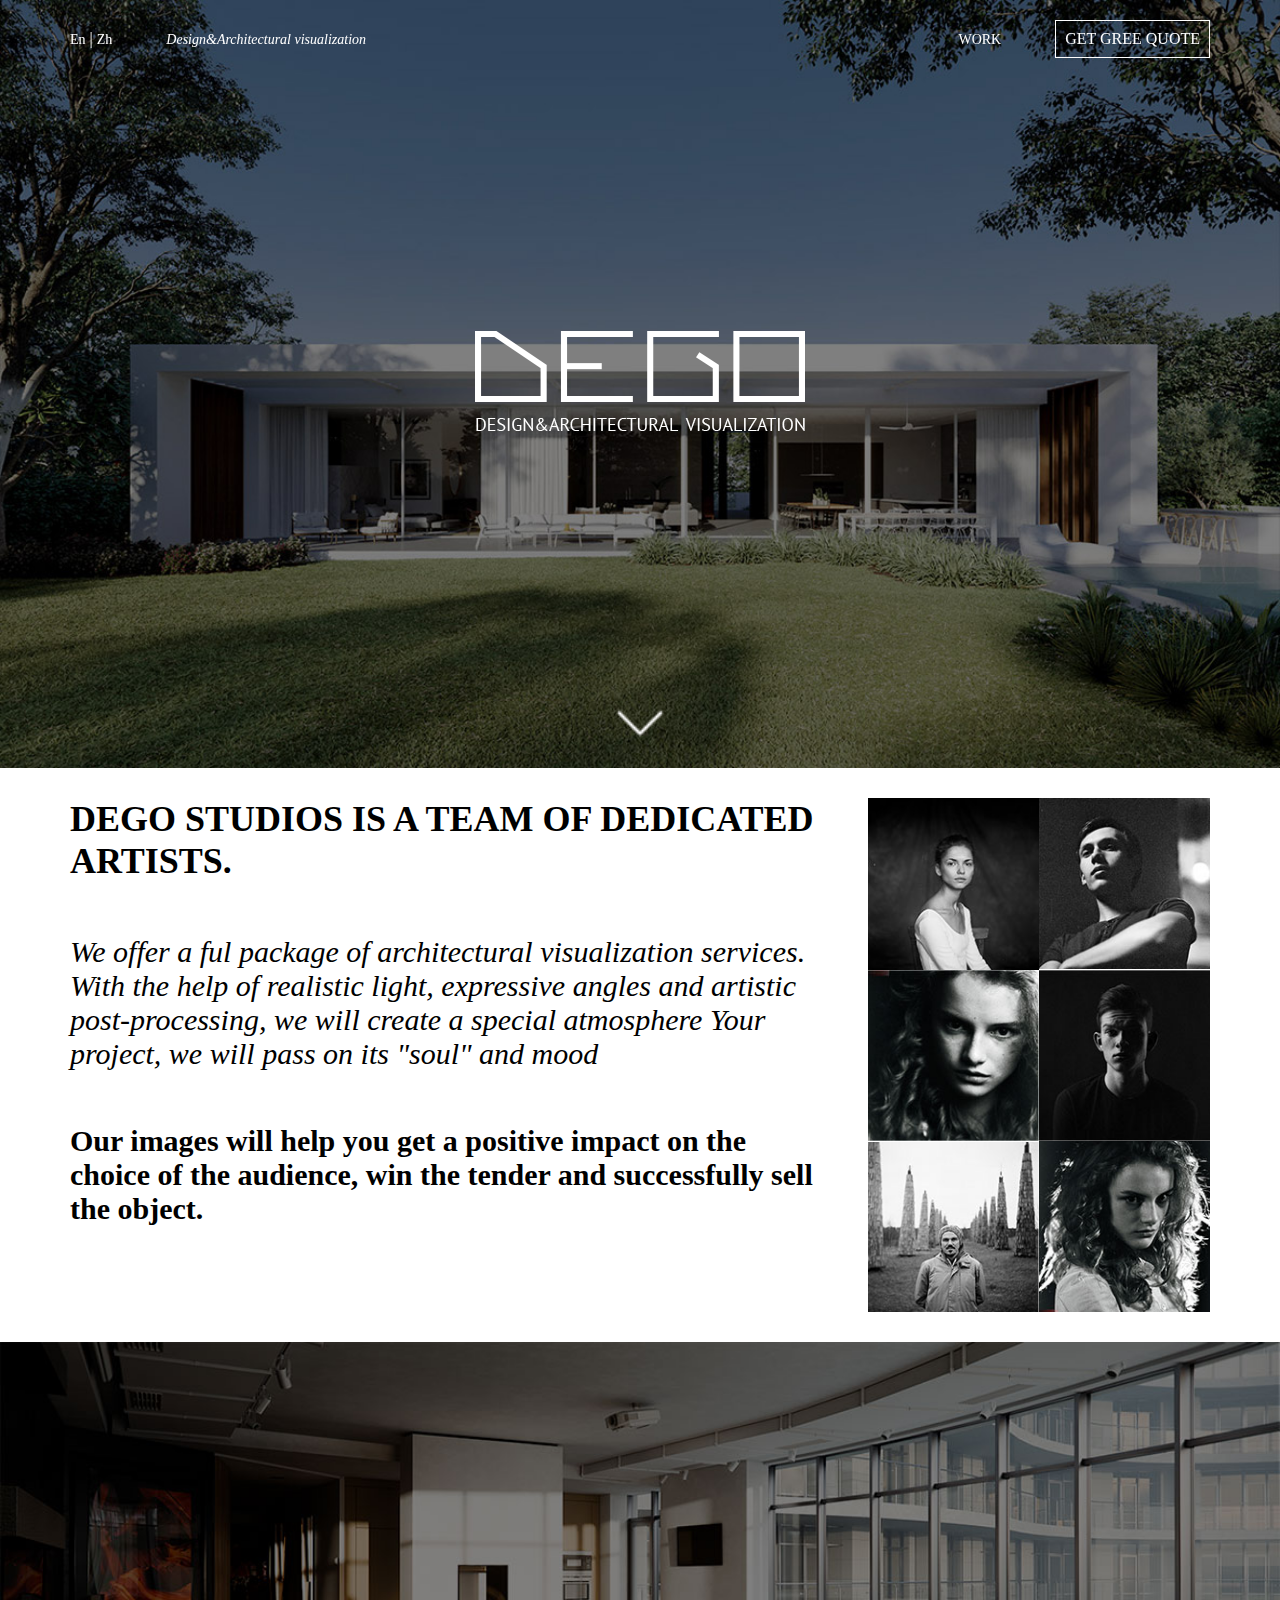
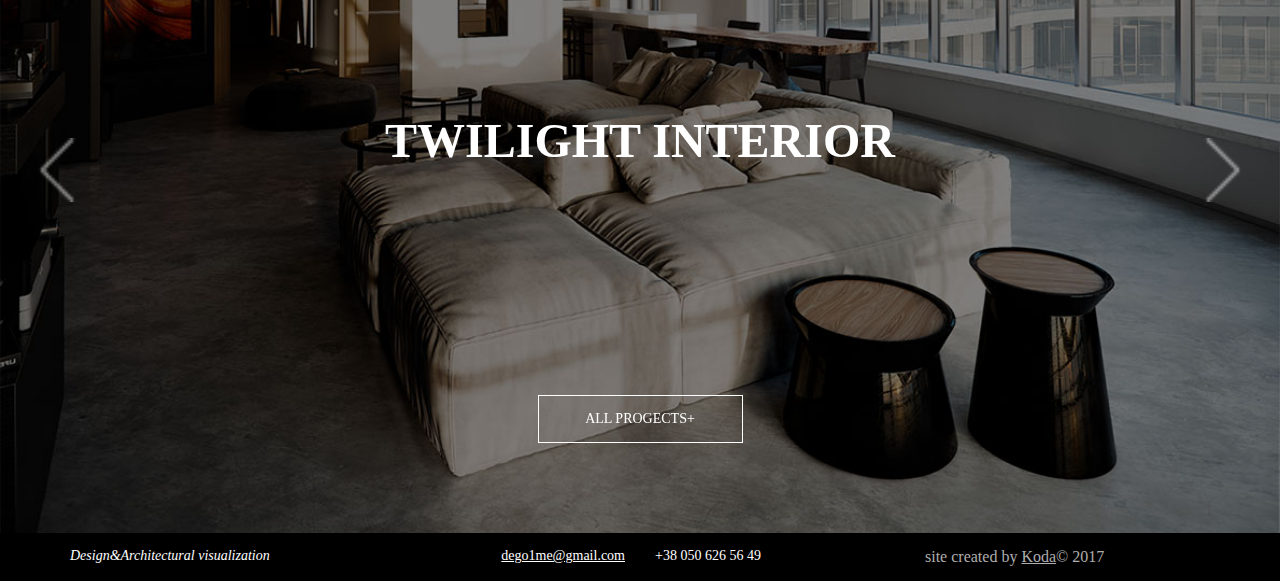
<file: degoS/index.html>
<!DOCTYPE html>
<html lang="en">
<head>
	<meta name="viewport" content="width=device-width, initial-scale=1.0">
	<meta charset="UTF-8">
	<title>lection9</title>
	<link rel="stylesheet" type="text/css" href="css/slick.css">
	<link rel="stylesheet" type="text/css" href="css/base.css">
	<link rel="stylesheet" type="text/css" href="css/main.css">
</head>
<body>
<div class="wrapper">
	<header class="header">
		<div class="container">
			<div class="headerLeft">
				<ul class="lang listReset">
					<li class="lang__item"><a class="lang__item__link" href="">En</a></li>
					<li class="lang__item"><a class="lang__item__link" href="">Zh</a></li>
				</ul>
					<a class="design" href="/">Design&Architectural visualization</a>
			</div>
			<div class="headerRight">
				<a class="works" href="#">work</a>
				<a class="btn" href="#">get gree quote</a>
			</div>
	</header>
			<div class="sliderTop">
 	 			<div class="sliderTop__item"><img src="images/slider1.jpg"><div class="logo">
				<img src="images/dego.png"></div></div>
  				<div class="sliderTop__item"><img src="images/slider2.jpg"><div class="logo">
				<img src="images/dego.png"></div></div>
  				<div class="sliderTop__item"><img src="images/wrapper.jpg"><div class="logo">
				<img src="images/dego.png"></div></div>
			</div>
			<div class="arrow__bottom">
				<img src="images/down-arrow.png">
			</div>
		</div>
</div>
	<!-- блок main-->	
<div class="main">
	<div class="container">
		<div class="main__left">
			<h1>dego studios is a team of dedicated artists.</h1>
			<p class="text_one">We offer a ful package of architectural visualization services. With the help of realistic light, expressive angles and artistic post-processing, we will create a special atmosphere Your project, we will pass on its "soul" and mood</p>
			<p class="text_two">Our images will help you get a positive impact on the choice of the audience, win the tender and successfully sell the object.
			</p>
		</div>
		<div class="main__right">
			<div class="block__img">
				<img src="images/foto1.jpg">
			</div>
			<div class="block__img">
				<img src="images/foto2.jpg">
			</div>
			<div class="block__img">
				<img src="images/foto3.jpg">
			</div>
			<div class="block__img">
				<img src="images/foto4.jpg">
			</div>
			<div class="block__img">
				<img src="images/foto5.jpg">
			</div>
			<div class="block__img">
				<img src="images/foto6.jpg">
			</div>	
		</div>	
	</div>	
</div>
<!--блок перед футером-->
<div class="banner">
		<div class="sliderBottom">
	  		<div class="sliderBottom__item"><img src="images/fon.jpg"><div class="banner__block">
				<h2>Twilight interior</h2>
				<a class="btn btnbig" href="#">all progects+</a>
			</div></div>
	 		 <div class="sliderBottom__item"><img src="images/sl.jpg"><div class="banner__block">
				<h2>Twilight interior</h2>
				<a class="btn btnbig" href="#">all progects+</a>
			</div></div>
		</div>
</div>
<!-- блок футер-->
<footer class="footer">
	<div class="container">
		<div class="footerblock"><a class="design design_color" href="#">Design&Architectural visualization</a></div>
		<div class="footerblock blocktwo"><a class="email" href="mailto:dego1me@gmail.com">dego1me@gmail.com</a></div>
		<div class="footerblock blockthree"><a class="telNumber" href="tel:dego1me@gmail.com">+38 050 626 56 49</a></div>
		<span class="footer__cp">site created by <a href="#">Koda</a>&#169 2017</span>
	</div>
</footer>
<script src="js/jquery-3.3.1.min.js"></script>

<script src="js/slick.min.js"></script>

<script src="js/main.js"></script>
</body>
</html>
</file>
<file: degoS/css/base.css>
* {
	box-sizing: border-box;
}

body {
	margin: 0;
	font-size: ;
}

.container {
	width: 1170px;
	padding-left:15px;
	padding-right:15px;
	margin: 0 auto;
}

.container:after {
	display: table;
	content: " ";
	clear: both;
}

.clearfix:after {
	display: table;
	content: " ";
	clear: both;
}

.listReset {
	margin-top: 0;
	margin-bottom: 0;
	padding-left: 0;
	list-style: none;
}
</file>
<file: degoS/css/main.css>
.wrapper {
	position: relative;
	background-size: cover;
}
/*начало хедера*/
.header {
	position: absolute;
	z-index: 1;
	width: 100%;
	top: 0;
	padding-top: 20px;
}

.headerLeft {
	float: left;
	padding-top: 10px;
}

.lang {
	display: inline-block;
	margin-right: 50px;

}

.lang__item {
	display: inline-block;
	color: #fff;
}

.lang__item:after {
	margin-left: 4px;
	content: "|";
	color: #fff;
}

.lang__item:last-child:after {
	display: none;
}


.lang__item__link {
	font-size: 14px;
	color: #fff;
	text-decoration: none;
}


.design {
	display: inline-block;
	font-size: 14px;
	color: #fff;
	text-decoration: none;
	font-style: italic;	 
}

.headerRight {
	float:right;
}

.works {
	display: inline-block;
	margin-right: 50px;
	font-size: 14px;
	color: #fff;
	text-decoration: none;
	text-transform: uppercase;
}

.btn {
	display: inline-block;
	padding: 9px;
	border: 1px solid;
	color: #fff;
	text-decoration: none;
	text-transform: uppercase;
}

.sliderTop__item {
	position: relative;
}

.logo {
	position: absolute;
	top: 0;
	bottom: 0;
	left: 0;
	right: 0;
	margin: auto;
	width: 330px;
	height: 105px;	
}

.sliderTop img {
	width: 100%;
	height: auto;
}

.lang__item__link:hover,
.works:hover,
.design:hover {
	color: #0000CD;
}

.btn:hover {
	background-color: #0000CD;
	border: 1px solid #0000CD;
}

.arrow__bottom img {
	position: absolute;
	bottom: 20px;
	left: 0;
	right: 0;
	margin: auto;
	width: 50px;
	height: 50px

}

/*начало main*/
.main {
	padding: 30px 0;
}

.main__left {
	width: 70%;
	float: left;
	padding-right: 45px;
}

.main__left h1 {
	font-size: 36px;
	text-transform: uppercase;
	margin-top: 0;
	margin-bottom: 53px;
}

.text_one {
	font-size: 30px;
	font-style: italic;
	margin-top: 0;
	margin-bottom: 53px;
}

.text_two {
	font-size: 30px;
	font-weight: bold;
	margin-top: 0;
}

.main__right {
	width: 30%;
	float: right;
	font-size: 0;
}

.block__img {
	display: inline-block;
	width: 50%;	
	vertical-align: middle;
}

.block__img img {
	width: 100%;
	height: auto;
}
/*блок перед футером*/

.banner {
	background-size: cover;
	position: relative;
}

.sliderBottom__item {
	position: relative;
}

.banner__block h2 {
	position: absolute;
	margin: auto;
	top: 0;
	bottom: 0;
	left: 0;
	right: 0;
	z-index: 1;
	width: 100%;
	height: 50px;
	font-size: 48px;
	text-transform: uppercase;
	text-align: center;
	color: #fff;
}

.slick-next,
.slick-prev {
    position: absolute;
    top: 50%;
    display: block;
    cursor: pointer;
    color: transparent;
    border: none;
    outline: none;
    width: 64px;
    height: 64px;
    opacity: 0.5;
    background: transparent;
    z-index: 5;
}

.slick-next.slick-arrow {
    background-image: url("../images/next.png");
    right: 25px;
    background-repeat: no-repeat;
    background-size: cover;
}

.slick-prev.slick-arrow {
    background-image: url("../images/back.png");
    left: 25px;
    background-repeat: no-repeat;
    background-size: cover;
}

.slick-prev:hover,
.slick-next:hover {
    opacity: 1;
}

.btnbig {
	position: absolute;
	margin: auto;
	left: 0;
	right: 0;
	bottom: 90px;
	z-index: 1;
	padding: 15px 10px;
	text-align: center;
	width: 205px;
	font-size: 14px;
}

.sliderBottom img {
	width: 100%;
	height: auto;
}

/*начало футера*/
.footer{
	padding: 15px 0;
	background-color: #000;
}

.design_color {
	color: #fafafa; 
}

.design_color:hover {
	color: #fff;
}

.footerblock {
	font-size: 14px;
	float: left;
	width: 25%;
}

.blocktwo {
	text-align: right;
	padding-right: 15px;
}

.blockthree {
	text-align: left;
	padding-left: 15px;
}

.telNumber {
	text-decoration: none;
}

.footerblock a {
	color: #fff;
}

.footer__cp {
	color: #aeaeae;
}

.footer__cp a{
	color: #aeaeae;
}
</file>
